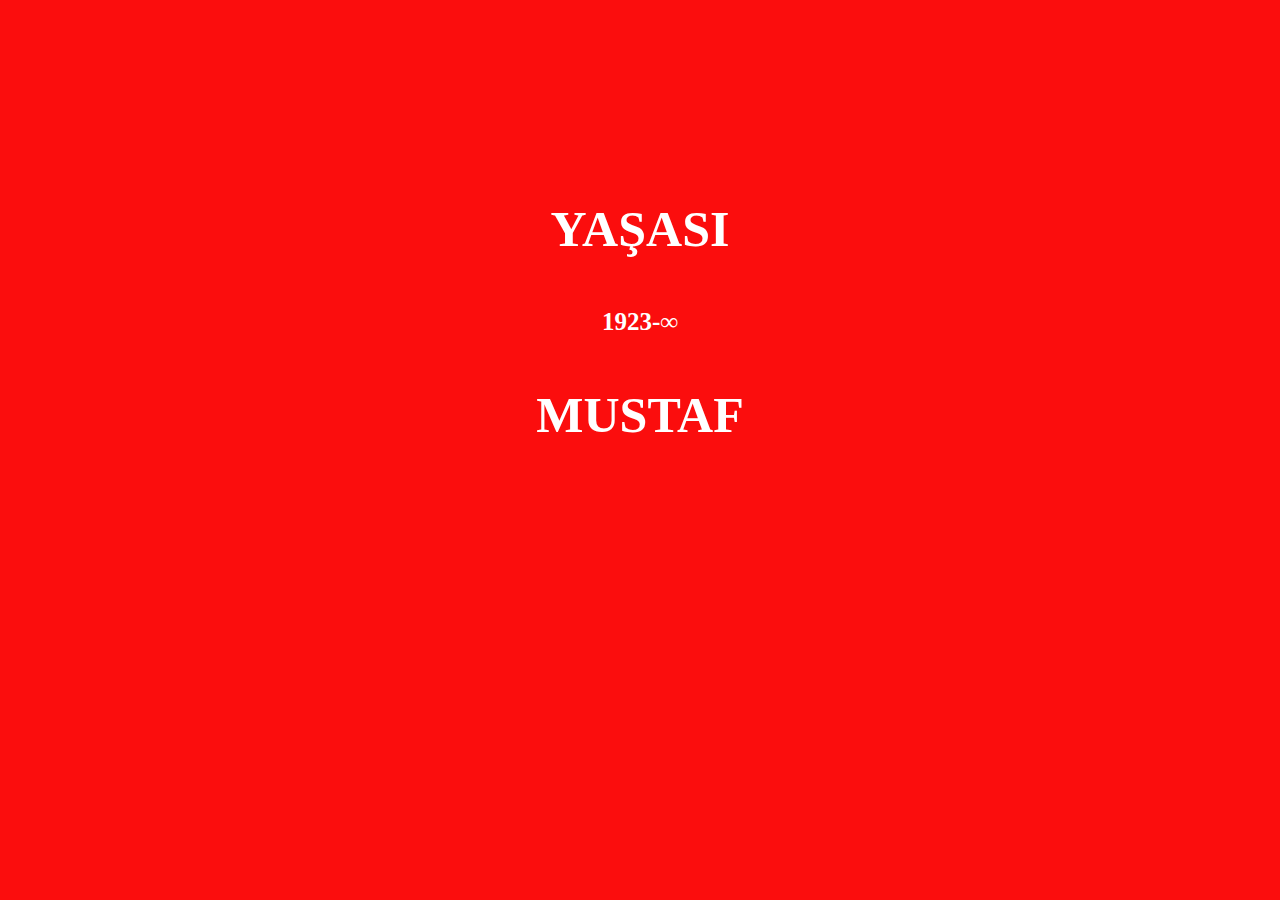
<file: index.html>
<!DOCTYPE html>
<html lang="en">
<head>
    <meta charset="UTF-8">
    <meta name="viewport" content="width=device-width, initial-scale=1.0">
    <title>Document</title>
    
    <style>
        body {
            background-color: rgb(251, 13, 13);
        }
        p{
            color: white;
            font:bold 50px  tahoma;
            text-align: center;
           
        }
        p.pad{
            margin-top: 200px;
        }
        h1{
            color: white;
            font: bold 25px  tahoma;
            text-align: center;
        }
    </style>
   
</head>
<body>
    <p class="pad"></p>
    <h1></h1>
    <p class="ataturk"></p>


 
    <script>
        var metin1="YAŞASIN CUMHURİYET"
        var metin2="1923-∞"
        var metin3="MUSTAFA KEMAL ATATÜRK'ÜN KURDUĞU CUMHURİYET 100 YAŞINDA"
        const charArray1 = metin1.split('')
        const charArray2 = metin2.split('')
        const charArray3 = metin3.split('')
        const p = document.querySelector("p")
        const h1 = document.querySelector("h1")
        const p2 = document.querySelector("p.ataturk")
        var i=0,j=0,k=0
        harfEkle=()=>{
            if(i<charArray1.length){
                p.textContent+=charArray1[i]
                i++
            }
        }

        harfEkle2=()=>{
            if(j<charArray2.length){
                h1.textContent+=charArray2[j]
                j++
            }
        }

        harfEkle3=()=>{
            if(k<charArray3.length){
                p2.textContent+=charArray3[k]
                k++
            }
        }

        setInterval(harfEkle3,100)
        setInterval(harfEkle2,100)
        
        setInterval(harfEkle,100)

    </script>
</body>
</html>
</file>
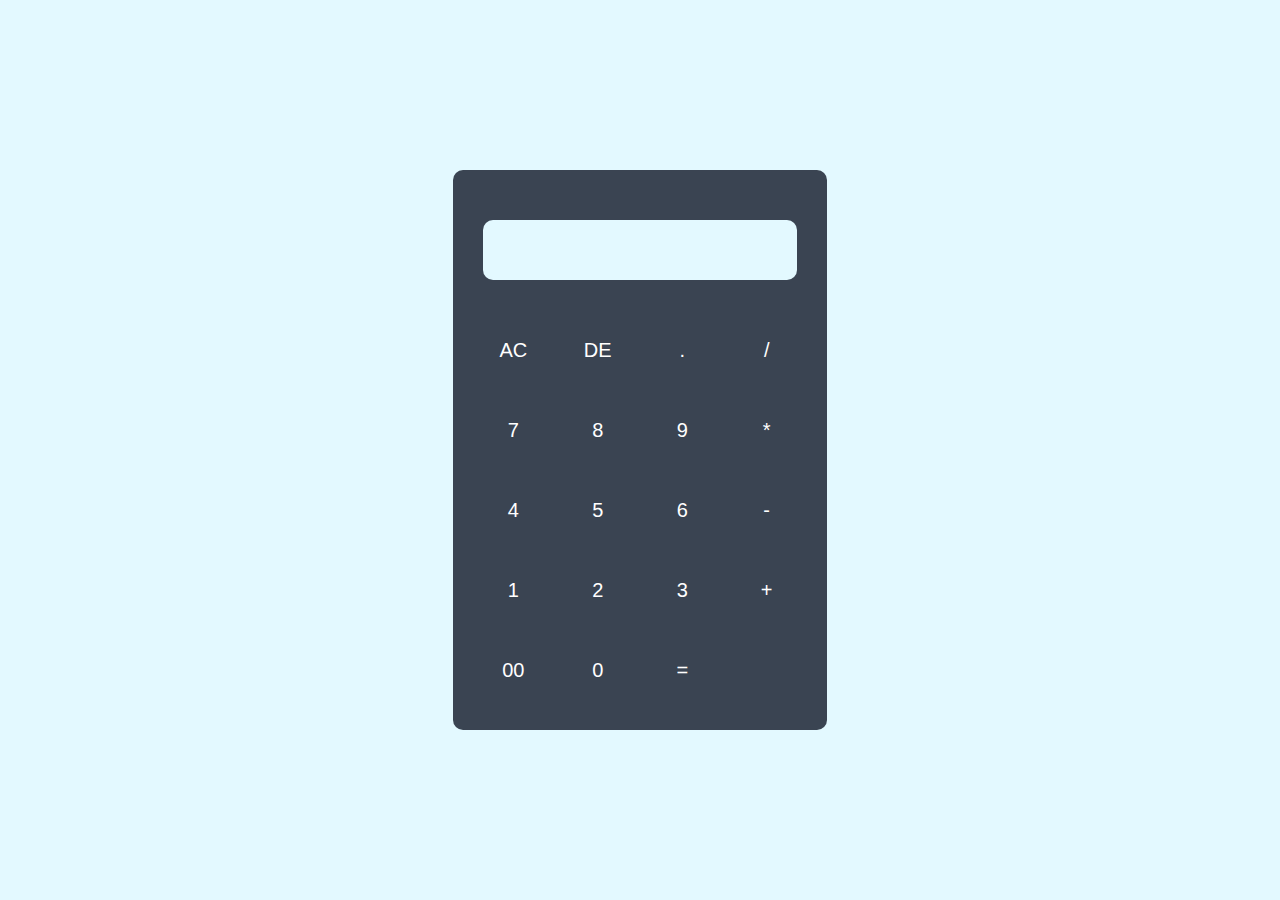
<file: calculator/index.html>
<!DOCTYPE html>
<html lang="en">
<head>
    <meta charset="UTF-8">
    <meta name="viewport" content="width=device-width, initial-scale=1.0">
    <title>Document</title>
    <link rel="stylesheet" href="style.css">
</head>
<body>
    <div class="container">
        <div class="calculator">
            <form >
                <div class="display">
                    <input type="text" name="display">
                </div>
                <div>
                    <input type="button" value="AC" onclick="display.value = ''">
                    <input type="button" value="DE" onclick="display.value = display.value.toString().slice(0,-1)">
                    <input type="button" value="."  onclick="display.value += '.'">
                    <input type="button" value="/"  class="operator" onclick="display.value += '/'">
                </div>
                <div>
                    <input type="button" value="7" onclick="display.value += '7'">
                    <input type="button" value="8" onclick="display.value += '8'">
                    <input type="button" value="9" onclick="display.value += '9'"> 
                    <input type="button" value="*" class="operator" >
                </div>
                <div>
                    <input type="button" value="4" onclick="display.value += '4'">
                    <input type="button" value="5" onclick="display.value += '5'">
                    <input type="button" value="6" onclick="display.value += '6'">
                    <input type="button" class="operator" value="-" onclick="display.value += '-'">
                </div>
                <div>
                    <input type="button" value="1" onclick="display.value += '1'">
                    <input type="button" value="2" onclick="display.value += '2'">
                    <input type="button" value="3" onclick="display.value += '3'">
                    <input type="button" class="operator"  value="+"  >
                </div>
                <div>
                    <input type="button" value="00" onclick="display.value += '00'">
                    <input type="button" value="0"  onclick="display.value += '0'">
                    <input type="button" class="operator" value="="  >
                </div>
            </form>
        </div>
    </div>

    <script src="can.js"></script>
</body>
</html>
</file>
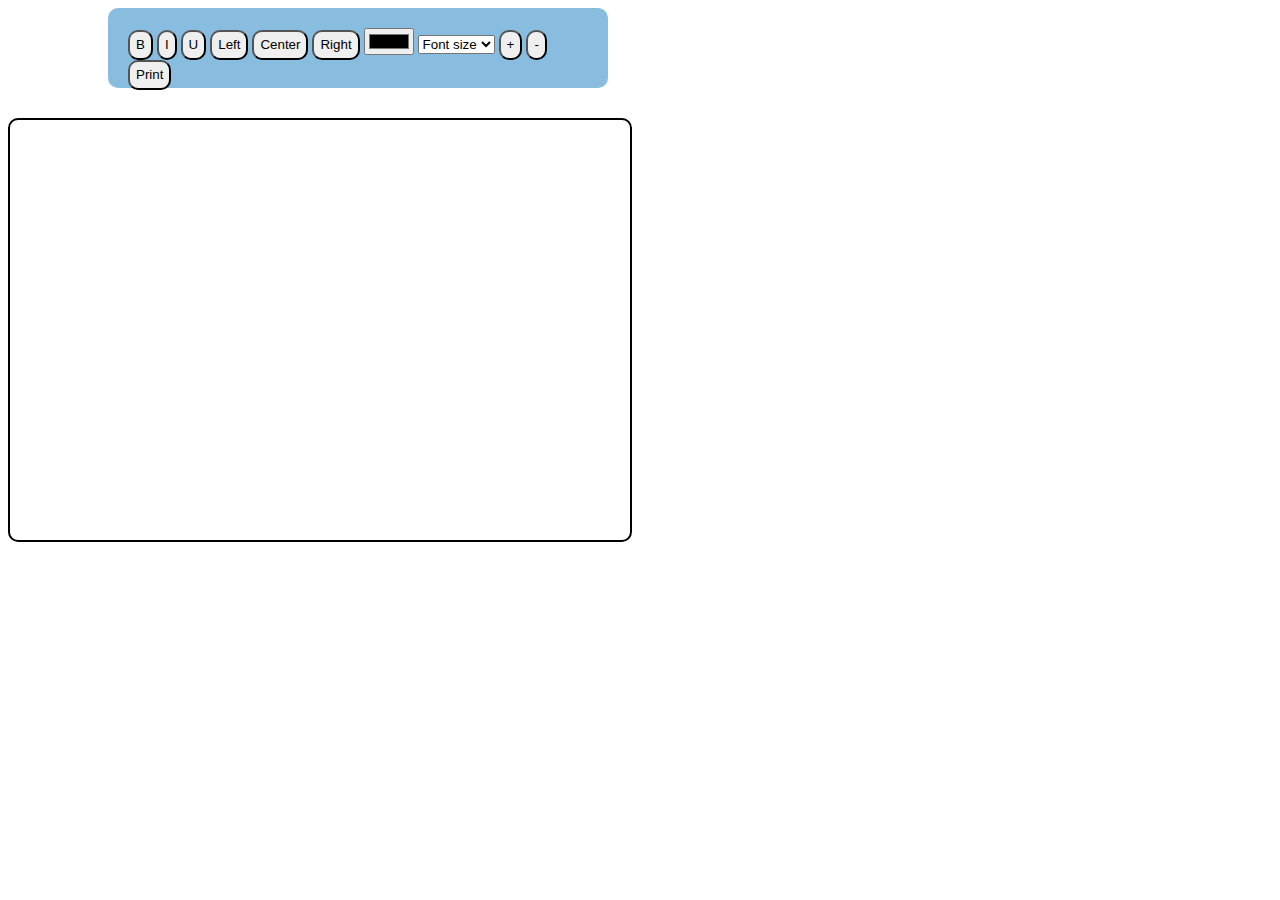
<file: wordpad/index.html>
<!DOCTYPE html>
<html lang="en">
<head>
    <meta charset="UTF-8">
    <meta name="viewport" content="width=device-width, initial-scale=1.0">
    <title>Document</title>
    <link rel="stylesheet" href="style.css">
</head>
<body>
    <div class="font">
    <button id="b" class="button" onclick="">B</button>
    <button id="i" class="button">I</button>
    <button id="u" class="button">U</button>
    <button id="left" class="button">Left</button>
    <button id="center" class="button">Center</button>
    <button id="right" class="button">Right</button>
    <input type="color"  id="col">
    <select id="option">
        <option>Font size</option>
        <option>18</option>
        <option>20</option>
        <option>24</option>
        <option>28</option>
        <option>32</option>
    </select>
    <button id="plus" class="button">+</button>
    <button id="minus" class="button">-</button>
    <button id="print" class="button">Print</button>
</div>
    <div  style="font-size: 18px;" id="textarea" class="text" contenteditable="true">

    </div>
    <script src="script.js"></script>
</body>
</html>
</file>
<file: calculator/style.css>
*{
    margin:0;
    padding: 0;
    font-family: "Poppins",sans-serif;
    box-sizing: border-box;
}

.container{
    width: 100%;
    height: 100vh;
    background: #e3f9ff;
    display: flex;
    align-items: center;
    justify-content: center;
}
.calculator{
    background: #3a4452;
    padding: 20px;
    border-radius: 10px;
}
.calculator form input{
    border: 0;
    outline: 0;
    width: 60px;
    height: 60px;
    border-radius: 10px;
    box-shadow: -8px -8px 15px rgba(255,255,255,0.1,),5px 5px 15px rgba(0,0,0,0.2);
    background: transparent;
    font-size: 20px;
    color: #fff;
    cursor: pointer;
    margin: 10px;
}
form .display{
    display: flex;
    justify-content: flex-end;
    margin: 20px 0;
    
}
form .display input{
    text-align: right;
    flex: 1;
    font-size: 45px;
    box-shadow: none;
    background: #e3f9ff;
    color: black;
    
}
</file>
<file: wordpad/style.css>
.text{
    width: 600px;
    height: 400px;
    background-color: transparent;
    border: 2px black solid;
    border-radius: 10px;
    padding: 10px;
    margin-top: 30px;
}
.font{ 
    margin-left: 100px;
    width: 460px;
    padding: 20px;
    height: 40px;
    background-color: #88bde0;
    border-radius: 10px;
}

.button{
    border-radius: 10px;
    height: 30px;
}
</file>
